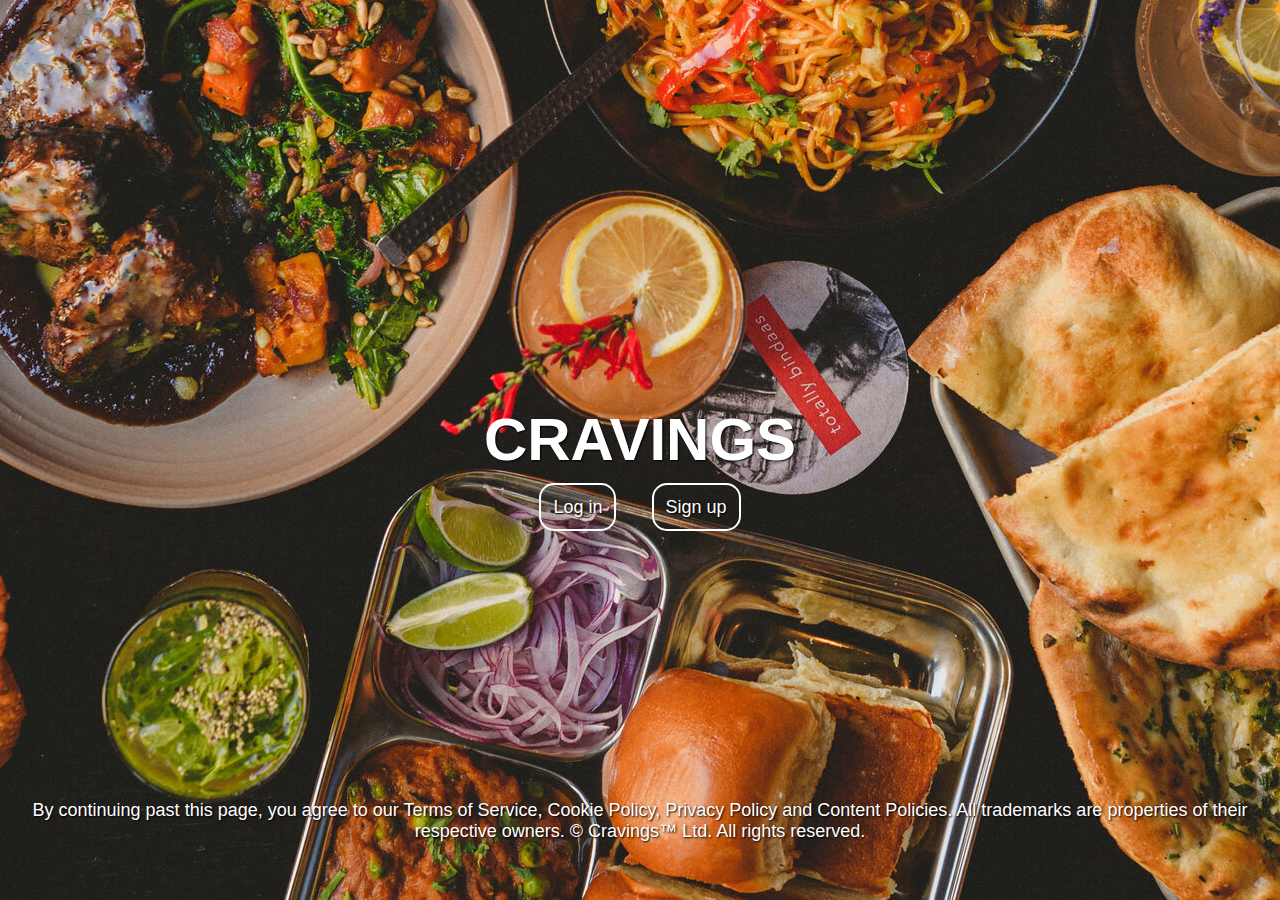
<file: index.html>
<!DOCTYPE html>
<html lang="en">
<head>
    <meta charset="UTF-8">
    <meta http-equiv="X-UA-Compatible" content="IE=edge">
    <meta name="viewport" content="width=device-width, initial-scale=1.0">
    <meta name="description" content="Best food ordering site">
    <link rel="stylesheet" href="index.css">
    <link rel="shortcut icon" href="images/favicon1.ico" type="image/x-icon">
    <title>Cravings: Best food ordering site</title>
</head>
<body>
    <main>
        <div class="name">
            <li><b>CRAVINGS</b></li>
        </div>
        <div class="container">
            <ul>
                <span class="li">
                    <a href="login.html"><li>Log in</li></a>
                </span>
                <span class="li">
                    <a href="Signup.html"><li>Sign up</li></a>
                </span>    
            </ul>
        </div>
        <div class="footer">
            By continuing past this page, you agree to our Terms of Service, Cookie Policy, Privacy Policy and Content Policies. All trademarks are properties of their respective owners. &copy; Cravings&trade; Ltd. All rights reserved.
        </div>
    </main>
</body>
</html>
</file>
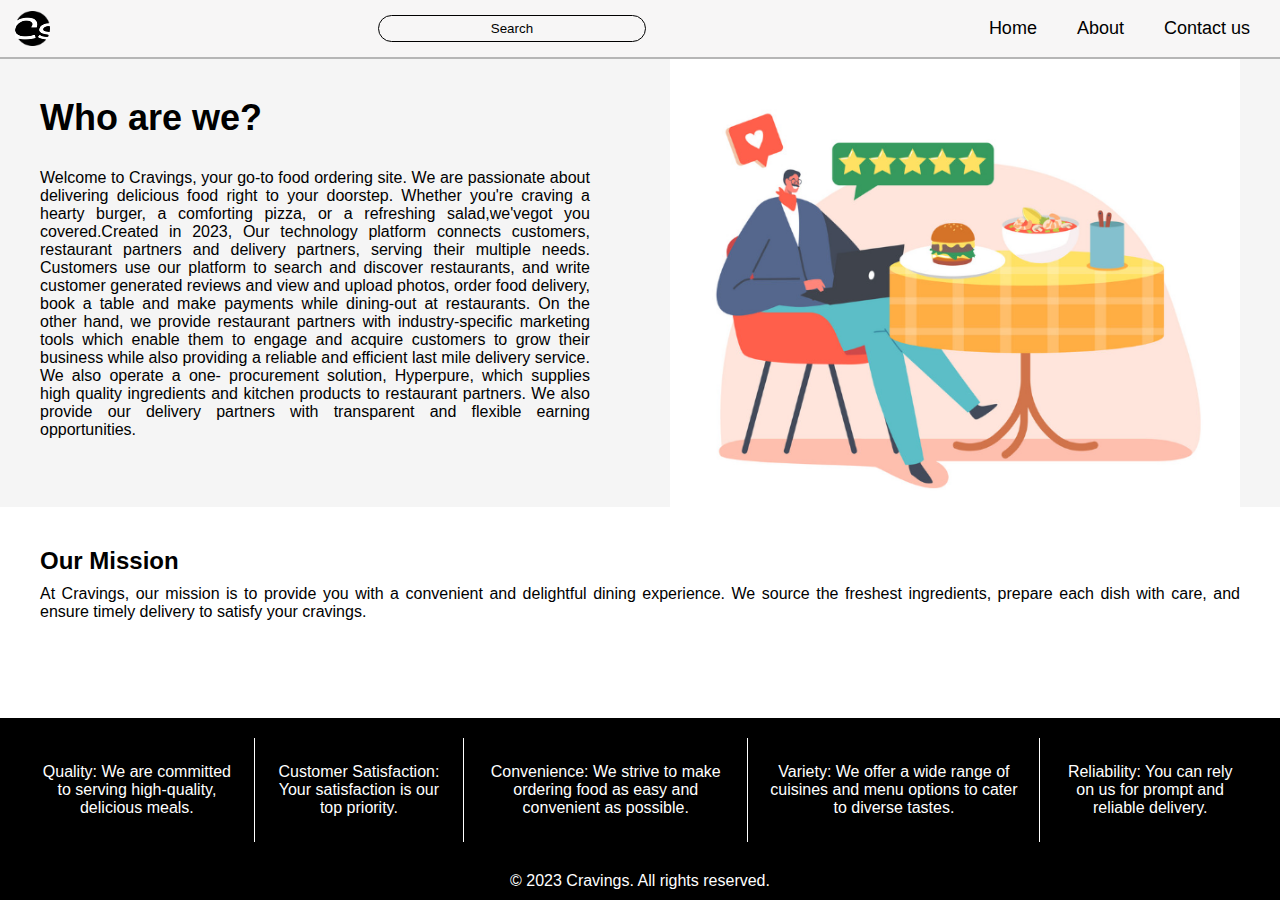
<file: about.html>
<!DOCTYPE html>
<html>

<head>
    <title>About Us - Cravings</title>
    <link rel="stylesheet" type="text/css" href="about.css">
</head>

<body>
    <header>
        <nav id="scrollmenu">
            <img id="logo" src="images/favicon1.ico" alt="logo" width="35px">
            <div>
                <input class="search" type="text" placeholder="Search">
            </div>
            <ul>
                <a href="home.html">
                    <li>Home</li>
                </a>
                <a href="about.html">
                    <li>About</li>
                </a>
                <a href="contactus.html">
                    <li>Contact us</li>
                </a>
            </ul>
        </nav>
    </header>

    <section class="hero">
        <div class="text">
            <h1>Who are we?</h1>
            <p>Welcome to Cravings, your go-to food ordering site. We are passionate about delivering delicious food right to your doorstep. Whether you're craving a hearty burger, a comforting pizza, or a refreshing salad,we'vegot you covered.Created in 2023, Our technology platform connects customers, restaurant partners and delivery partners, serving their multiple needs. Customers use our platform to search and discover restaurants,  and write customer generated reviews and view and upload photos, order food delivery, book a table and make payments while dining-out at restaurants. On the other hand, we provide restaurant partners with industry-specific marketing tools which enable them to engage and acquire customers to grow their business while also providing a reliable and efficient last mile delivery service. We also operate a one- procurement solution, Hyperpure, which supplies high quality ingredients and kitchen products to restaurant partners. We also provide our delivery partners with transparent and flexible earning opportunities.
            </p>
        </div>
        <div class="image">
            <img src="images/about.png" alt="">
        </div>
    </section>

    <section class="mission">
        <h2>Our Mission</h2>
        <p>At Cravings, our mission is to provide you with a convenient and delightful dining experience. We source the freshest ingredients, prepare each dish with care, and ensure timely delivery to satisfy your cravings.</p>
    </section>

    <section class="values">
        <ul>
            <li class="li">Quality: We are committed to serving high-quality, delicious meals.</li>
            <li class="li">Customer Satisfaction: Your satisfaction is our top priority.</li>
            <li class="li">Convenience: We strive to make ordering food as easy and convenient as possible.</li>
            <li class="li">Variety: We offer a wide range of cuisines and menu options to cater to diverse tastes.</li>
            <li>Reliability: You can rely on us for prompt and reliable delivery.</li>
        </ul>
        <footer>
            <p>&copy; 2023 Cravings. All rights reserved.</p>
        </footer>
    </section>

</body>

</html>
</file>
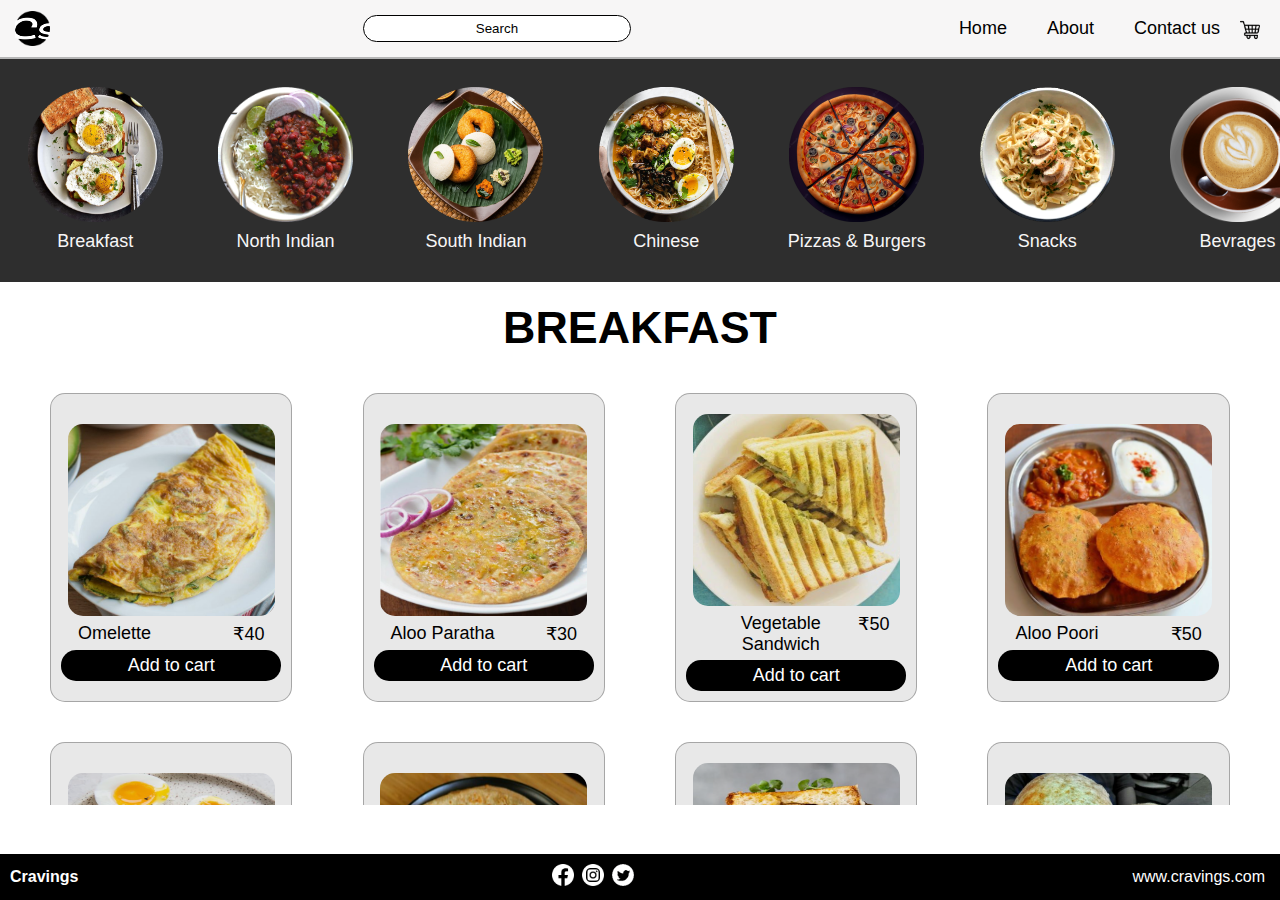
<file: breakfast.html>
<!DOCTYPE html>
<html lang="en">

<head>
    <meta charset="UTF-8">
    <meta http-equiv="X-UA-Compatible" content="IE=edge">
    <meta name="viewport" content="width=device-width, initial-scale=1.0">
    <link rel="stylesheet" href="breakfast.css">
    <title>Cravings: Breakfast Menu</title>
    <link rel="shortcut icon" href="images/favicon1.ico" type="image/x-icon">
    <!-- <link rel="stylesheet" href="https://cdnjs.cloudflare.com/ajax/libs/font-awesome/4.7.0/css/font-awesome.min.css"> -->
</head>

<body>
    <nav id="scrollmenu">
        <img id="logo" src="images/favicon1.ico" alt="logo" width="35px">
        <div>
            <input class="search" type="text" placeholder="Search">
        </div>
        <ul>
            <a href="home.html">
                <li>Home</li>
            </a>
            <a href="about.html">
                <li>About</li>
            </a>
            <a href="contactus.html">
                <li>Contact us</li>
            </a>
            <a class="kart">
                <img class="cart" src="images/cart.png" style="padding: auto;" alt=""><button class="cartb"
                    id="cartb"></button></a>
        </ul>
    </nav>
    <div class="nav-menu">
        <div class="sidebar">
            <div class="head">
                <p>My Cart</p>
            </div>
            <div id="cartitem">Your cart is empty</div>
            <div class="foot">
                <h3>Total</h3>
                <h2 id="total">₹ 0</h2>
            </div>
            <div class="checkout">
                <a href="cart.html">
                    <button>Checkout</button>
                </a>
            </div>
        </div>
    </div>
    <div id="scrollmenu" class="container">
        <div class="item">
            <a href="breakfast.html"><img src="images/breakfast.png" width="120px" alt=""></a>
            <a href="breakfast.html">Breakfast</a>
        </div>
        <div class="item">
            <a href="breakfast.html"><img src="images/ni.png" width="120px" alt=""></a>
            <a href="northindian.html">North Indian</a>
        </div>
        <div class="item">
            <a href="breakfast.html"><img src="images/si.png" width="120px" alt=""></a>
            <a href="southindian.html">South Indian</a>
        </div>
        <div class="item">
            <a href="breakfast.html"><img src="images/chinese.png" width="120px" alt=""></a>
            <a href="chinese.html">Chinese</a>
        </div>
        <div class="item">
            <a href="breakfast.html"><img src="images/pizza.png" width="120px" alt=""></a>
            <a href="p&b.html">Pizzas & Burgers</a>
        </div>
        <div class="item">
            <a href="breakfast.html"><img src="images/snacks.png" width="120px" alt=""></a>
            <a href="snacks.html">Snacks</a>
        </div>
        <div class="item">
            <a href="breakfast.html"><img src="images/beverages.png" width="120px" alt="" ;></a>
            <a href="bevrages.html">Bevrages</a>
        </div>
        <div class="item">
            <a href="breakfast.html"><img src="images/desert.png" width="120px" alt=""></a>
            <a href="desserts.html">Desserts</a>
        </div>
    </div>
    <div class="heading">
        <b>BREAKFAST</b>
    </div>



    <div class="menu">
        <div class="food">
            <a href="#"><img src="images/omellette.png" width="120px" alt=""></a>
            <div class="cp">
                <a href="#" id="bb1">Omelette</a>
                <a href="#">₹40</a>
            </div>
            <button id="b1" class="button" onClick="ci(this.id)">Add to cart</button>
        </div>
        <div class="food">
            <a href="#"><img src="images/alooparatha.png" width="120px" alt=""></a>
            <div class="cp">
                <a href="#">Aloo Paratha</a>
                <a href="#">₹30</a>
            </div>
            <button id="b2" class="button" onClick="ci(this.id)">Add to cart</button>
        </div>
        <div class="food">
            <a href="#"><img src="images/vegetable sandwich.png" width="120px" alt=""></a>
            <div class="cp">
                <a href="#">Vegetable Sandwich</a>
                <a href="#">₹50</a>
            </div>
            <button id="b3" class="button" onClick="ci(this.id)">Add to cart</button>
        </div>
        <div class="food">
            <a href="#"><img src="images/aloo poori.png" width="120px" alt=""></a>
            <div class="cp">
                <a href="#">Aloo Poori</a>
                <a href="#">₹50</a>
            </div>
            <button id="b4" class="button" onClick="ci(this.id)">Add to cart</button>
        </div>
        <div class="food">
            <a href="#"><img src="images/boiled eggs.png" width="120px" alt=""></a>
            <div class="cp">
                <a href="#">Boiled Eggs</a>
                <a href="#">₹40</a>
            </div>
            <button id="b5" class="button" onClick="ci(this.id)">Add to cart</button>
        </div>
        <div class="food">
            <a href="#"><img src="images/Panner Paratha.png" width="120px" alt=""></a>
            <div class="cp">
                <a href="#">Panner Paratha</a>
                <a href="#">₹40</a>
            </div>
            <button id="b6" class="button" onClick="ci(this.id)">Add to cart</button>
        </div>
        <div class="food">
            <a href="#"><img src="images/mushroom sandwich.png" width="120px" alt="" ;></a>
            <div class="cp">
                <a href="#">Mushroom Sandwich</a>
                <a href="#">₹60</a>
            </div>
            <button id="b7" class="button" onClick="ci(this.id)">Add to cart</button>
        </div>
        <div class="food">
            <a href="#"><img src="images/Cholle bhature.png" width="120px" alt=""></a>
            <div class="cp">
                <a href="#">Chole Bhature</a>
                <a href="#">₹50</a>
            </div>
            <button id="b8" class="button" onClick="ci(this.id)">Add to cart</button>
        </div>
    </div>
    <footer>
        <div><b>Cravings</b></div>
        <div class="icon">
            <img src="images/fb.png" alt="">
            <img src="images/insta.png" alt="">
            <img src="images/tweet.png" alt="">
        </div>
        <div><a href="home.html" target="_blank">www.cravings.com</a></div>
    </footer>
</body>

</html>
<script src="breakfast.js"></script>
</file>
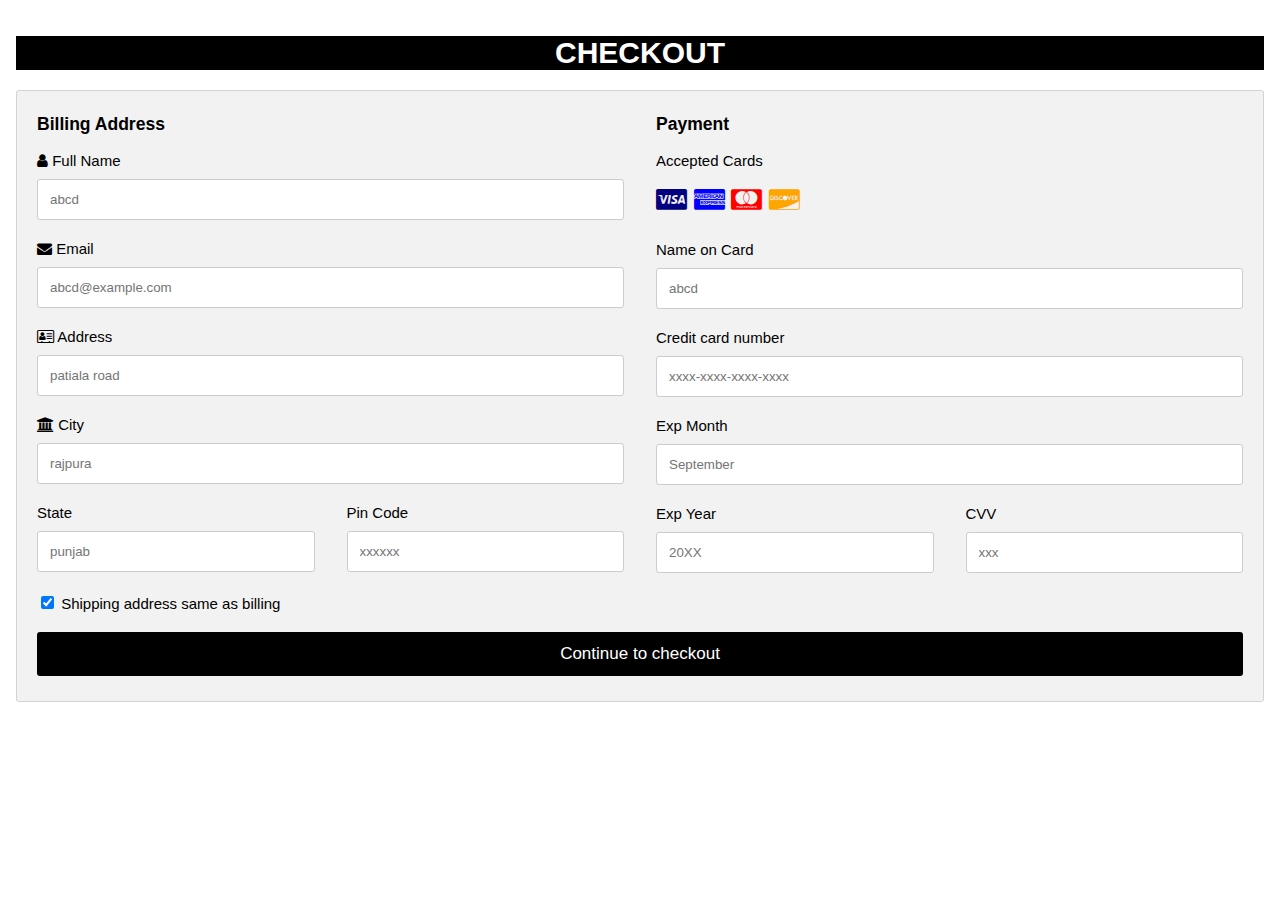
<file: cart.html>
<!DOCTYPE html>
<html>

<head>
  <meta name="viewport" content="width=device-width, initial-scale=1">
  <link rel="stylesheet" href="https://cdnjs.cloudflare.com/ajax/libs/font-awesome/4.7.0/css/font-awesome.min.css">
  <link rel="stylesheet" href="cart.css">
  <link rel="shortcut icon" href="images/favicon1.ico" type="image/x-icon">
  <title>Cravings: Checkout</title>
</head>

<body>
  <h1><b>CHECKOUT</b></h1>
  <div class="row">
    <div class="col-75">
      <div class="container">
        <form action="/action_page.php">

          <div class="row">
            <div class="col-50">
              <h3>Billing Address</h3>
              <label for="fname"><i class="fa fa-user"></i> Full Name</label>
              <input type="text" id="fname" name="firstname" placeholder="abcd">
              <label for="email"><i class="fa fa-envelope"></i> Email</label>
              <input type="text" id="email" name="email" placeholder="abcd@example.com">
              <label for="adr"><i class="fa fa-address-card-o"></i> Address</label>
              <input type="text" id="adr" name="address" placeholder="patiala road">
              <label for="city"><i class="fa fa-institution"></i> City</label>
              <input type="text" id="city" name="city" placeholder="rajpura">

              <div class="row">
                <div class="col-50">
                  <label for="state">State</label>
                  <input type="text" id="state" name="state" placeholder="punjab">
                </div>
                <div class="col-50">
                  <label for="zip">Pin Code</label>
                  <input type="text" id="zip" name="zip" placeholder="xxxxxx" maxlength="6">
                </div>
              </div>
            </div>

            <div class="col-50">
              <h3>Payment</h3>
              <label for="fname">Accepted Cards</label>
              <div class="icon-container">
                <i class="fa fa-cc-visa" style="color:navy;"></i>
                <i class="fa fa-cc-amex" style="color:blue;"></i>
                <i class="fa fa-cc-mastercard" style="color:red;"></i>
                <i class="fa fa-cc-discover" style="color:orange;"></i>
              </div>
              <label for="cname">Name on Card</label>
              <input type="text" id="cname" name="cardname" placeholder="abcd">
              <label for="ccnum">Credit card number</label>
              <input type="text" id="ccnum" name="cardnumber" placeholder="xxxx-xxxx-xxxx-xxxx">
              <label for="expmonth">Exp Month</label>
              <input type="text" id="expmonth" name="expmonth" placeholder="September">
              <div class="row">
                <div class="col-50">
                  <label for="expyear">Exp Year</label>
                  <input type="text" id="expyear" name="expyear" placeholder="20XX">
                </div>
                <div class="col-50">
                  <label for="cvv">CVV</label>
                  <input type="text" id="cvv" name="cvv" placeholder="xxx">
                </div>
              </div>
            </div>

          </div>
          <label>
            <input type="checkbox" checked="checked" name="sameadr"> Shipping address same as billing
          </label>
          <input type="submit" value="Continue to checkout" class="btn">
        </form>
      </div>
    </div>
  </div>
</body>

</html>
<script src="breakfast.js"></script>
</file>
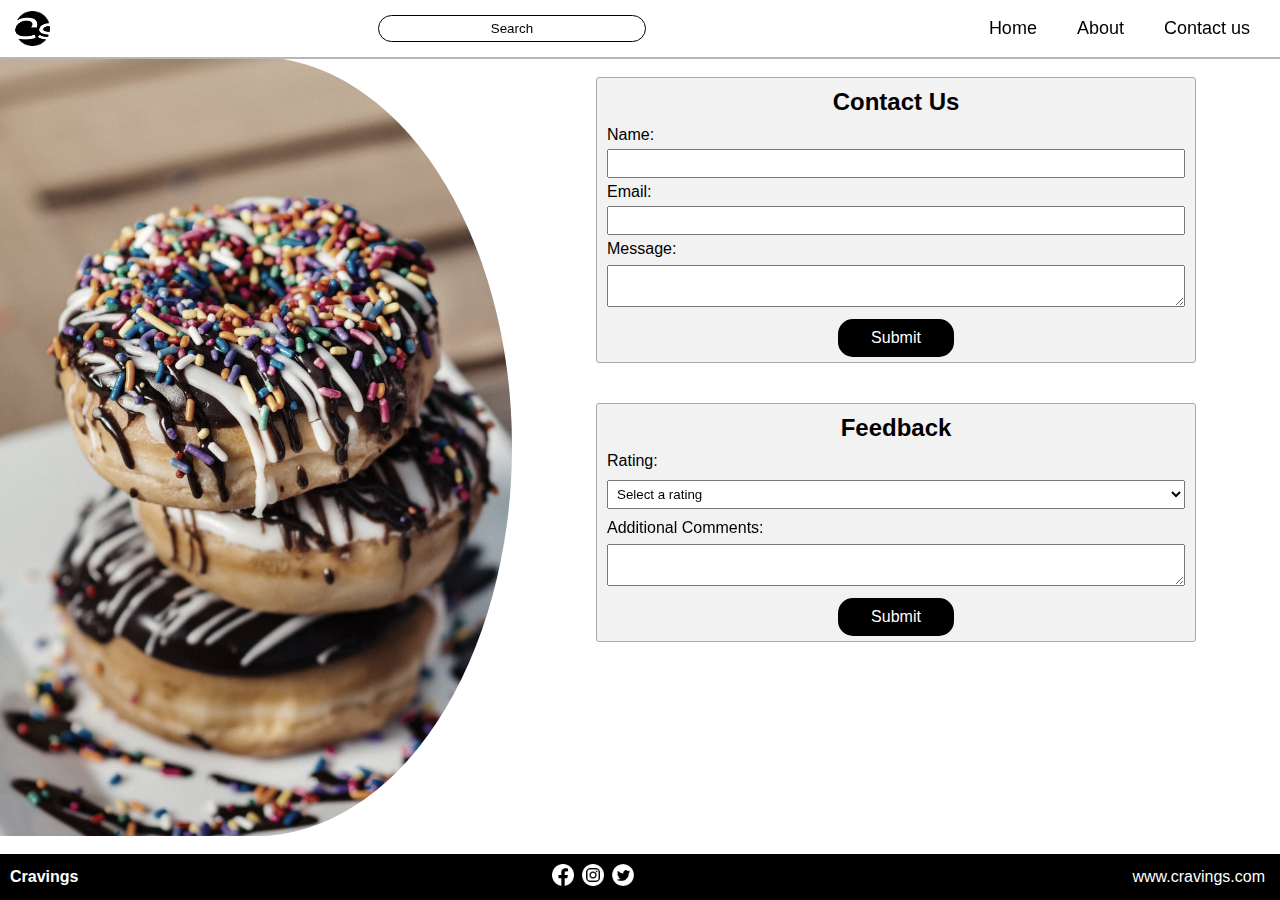
<file: contactus.html>
<!DOCTYPE html>
<html>

<head>
  <title>Cravings: Contact Us</title>
  <link rel="stylesheet" href="contactus.css">
  <link rel="shortcut icon" href="images/favicon1.ico" type="image/x-icon">
</head>

<body>
  <nav id="scrollmenu" class="bg">
    <img id="logo" src="images/favicon1.ico" alt="logo" width="35px">
    <div>
      <input class="search" type="text" placeholder="Search">
    </div>
    <ul>
      <a href="home.html">
        <li>Home</li>
      </a>
      <a href="about.html">
        <li>About</li>
      </a>
      <a href="contactus.html">
        <li>Contact us</li>
      </a>
    </ul>
  </nav>

  <div class="container">

    <div class="rv">
    </div>


    <div class="cu">
      <div class="contact">
        <h2>Contact Us</h2>
        <form id="contactForm">
          <div class="form-group">
            <label for="name">Name:</label>
            <input type="text" id="name" name="name" required>
          </div>
          <div class="form-group">
            <label for="email">Email:</label>
            <input type="text" id="email" name="email" required>
          </div>
          <div class="form-group">
            <label for="message">Message:</label>
            <textarea id="message" name="message" required></textarea>
          </div>
          <div class="form-group">
            <button type="submit">Submit</button>
          </div>
        </form>
      </div>

      <div class="fb">
        <h2>Feedback</h2>
        <form id="feedb">
          <div class="form-group">
            <label for="rating">Rating:</label>
            <select id="rating" name="rating" required>
              <option value="">Select a rating</option>
              <option value="5">5 - Excellent</option>
              <option value="4">4 - Good</option>
              <option value="3">3 - Average</option>
              <option value="2">2 - Poor</option>
              <option value="1">1 - Very Poor</option>
            </select>
          </div>
          <div class="form-group">
            <label for="feedback">Additional Comments:</label>
            <textarea id="feedback" name="feedback"></textarea>
          </div>
          <div class="form-group">
            <button type="submit">Submit</button>
          </div>
        </form>
      </div>
    </div>

  </div>


  <footer>
    <div><b>Cravings</b></div>
    <div class="icon">
      <img src="images/fb.png" alt="">
      <img src="images/insta.png" alt="">
      <img src="images/tweet.png" alt="">
    </div>
    <div><a href="home.html" target="_blank">www.cravings.com</a></div>
  </footer>

</body>

</html>
<script src="contactus.js"></script>
</file>
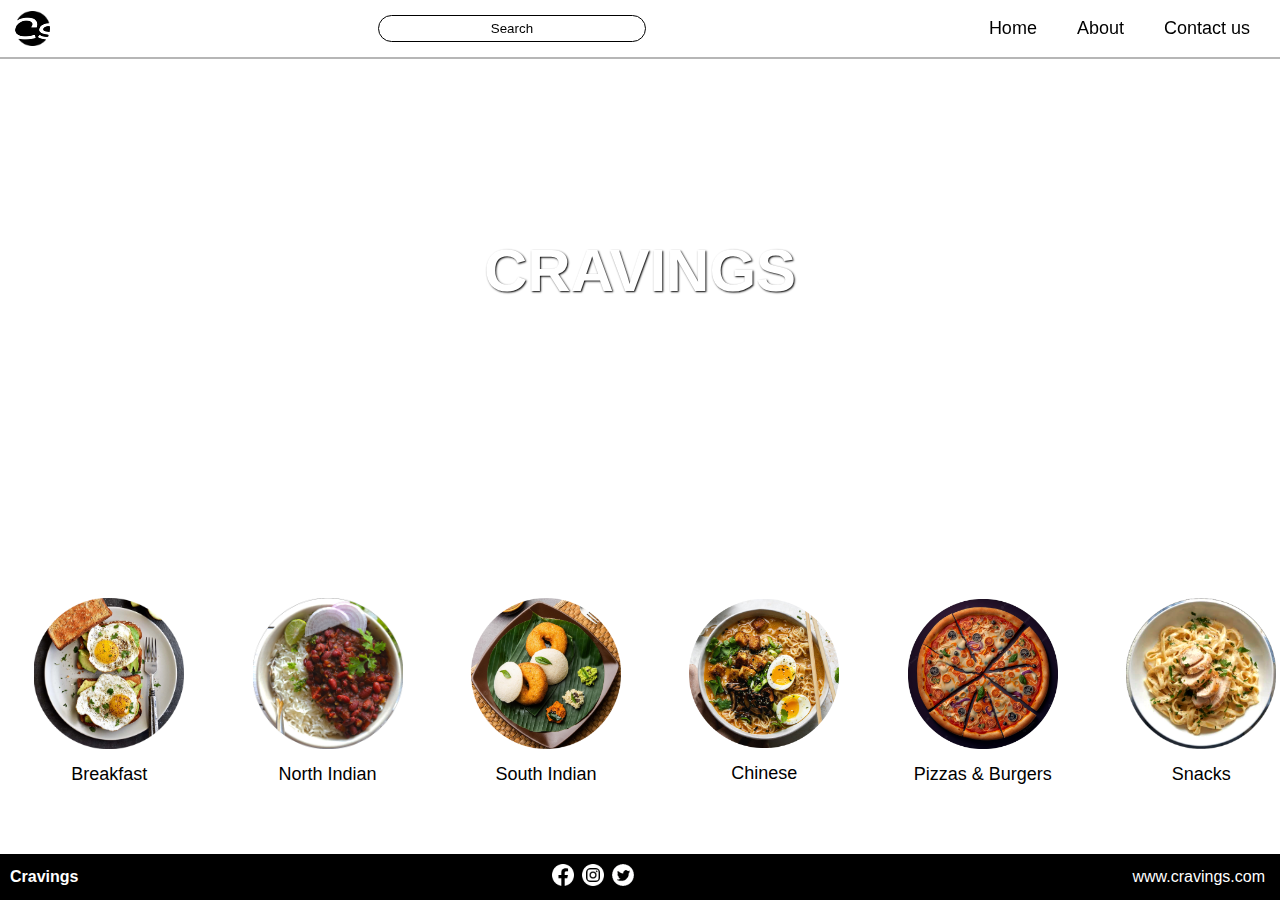
<file: home.html>
<!DOCTYPE html>
<html lang="en">

<head>
    <meta charset="UTF-8">
    <meta http-equiv="X-UA-Compatible" content="IE=edge">
    <meta name="viewport" content="width=device-width, initial-scale=1.0">
    <link rel="stylesheet" href="home.css">
    <link rel="shortcut icon" href="images/favicon1.ico" type="image/x-icon">
    <title>Cravings: Home Page</title>
</head>

<body>
    <nav id="scrollmenu" class="bg">
        <img id="logo" src="images/favicon1.ico" alt="logo" width="35px">
        <div>
            <input class="search" type="text" placeholder="Search">
        </div>
        <ul>
            <a href="home.html">
                <li>Home</li>
            </a>
            <a href="about.html">
                <li>About</li>
            </a>
            <a href="contactus.html">
                <li>Contact us</li>
            </a>
        </ul>
    </nav>
    <div class="motion">
        <div>
            <b>CRAVINGS</b>
        </div>
    </div>
    <div id="scrollmenu" class="container">
        <div class="item">
            <a href="breakfast.html"><img src="images/breakfast.png" width="120px" alt=""></a>
            <a href="breakfast.html">Breakfast</a>
        </div>
        <div class="item">
            <a href="breakfast.html"><img src="images/ni.png" width="120px" alt=""></a>
            <a href="northindian.html">North Indian</a>
        </div>
        <div class="item">
            <a href="breakfast.html"><img src="images/si.png" width="120px" alt=""></a>
            <a href="southindian.html">South Indian</a>
        </div>
        <div class="item">
            <a href="breakfast.html"><img src="images/chinese.png" width="120px" alt=""></a>
            <a href="chinese.html">Chinese</a>
        </div>
        <div class="item">
            <a href="breakfast.html"><img src="images/pizza.png" width="120px" alt=""></a>
            <a href="p&b.html">Pizzas & Burgers</a>
        </div>
        <div class="item">
            <a href="breakfast.html"><img src="images/snacks.png" width="120px" alt=""></a>
            <a href="snacks.html">Snacks</a>
        </div>
        <div class="item">
            <a href="breakfast.html"><img src="images/beverages.png" width="120px" alt="" ;></a>
            <a href="bevrages.html">Bevrages</a>
        </div>
        <div class="item">
            <a href="breakfast.html"><img src="images/desert.png" width="120px" alt=""></a>
            <a href="desserts.html">Desserts</a>
        </div>
    </div>
    <footer>
        <div><b>Cravings</b></div>
        <div class="icon">
            <img src="images/fb.png" alt="">
            <img src="images/insta.png" alt="">
            <img src="images/tweet.png" alt="">
        </div>
        <div><a href="home.html" target="_blank">www.cravings.com</a></div>
    </footer>
</body>

</html>
</file>
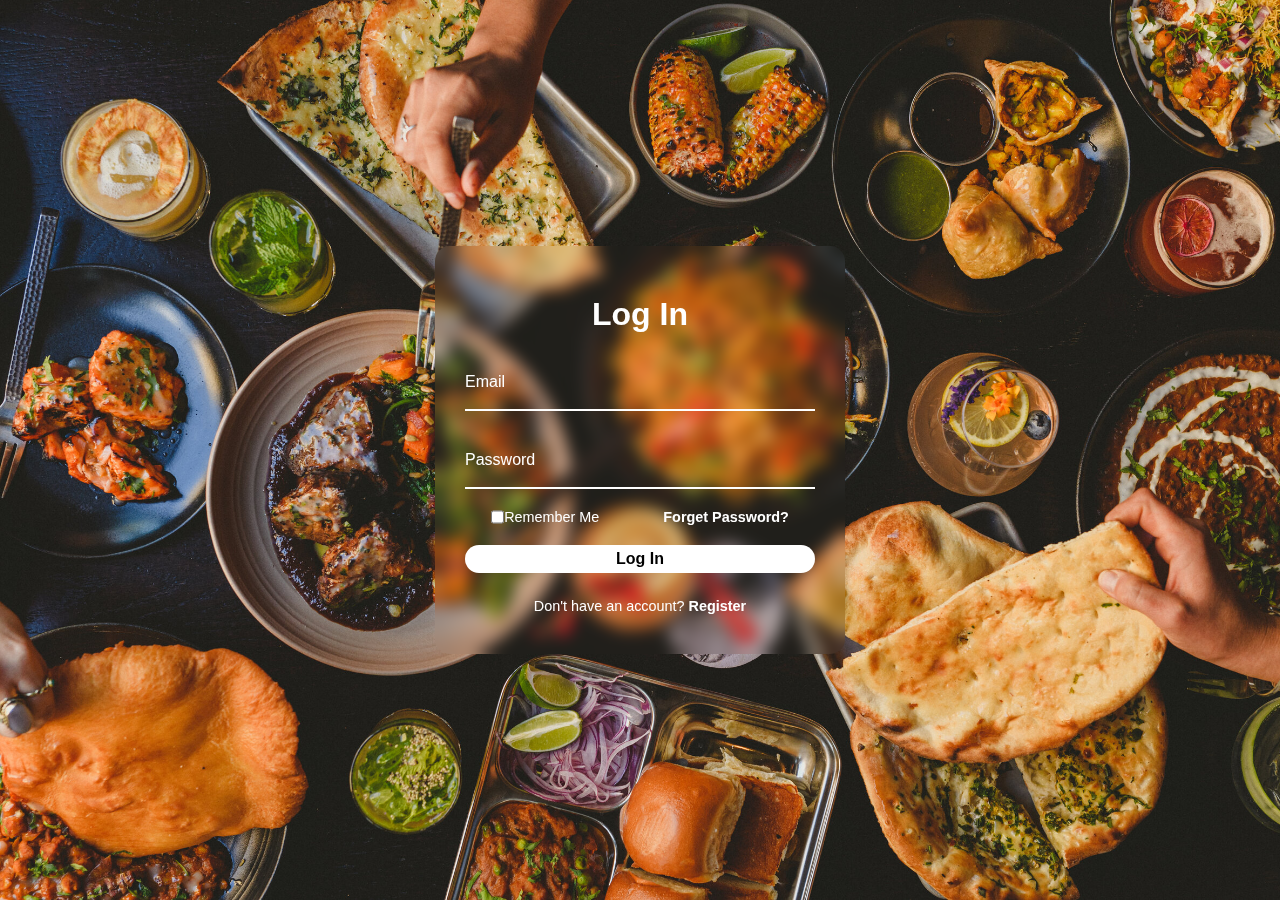
<file: login.html>
<!DOCTYPE html>
<html lang="en">

<head>
    <meta charset="UTF-8">
    <meta http-equiv="X-UA-Compatible" content="IE=edge">
    <meta name="viewport" content="width=device-width, initial-scale=1.0">
    <title>Cravings: log In</title>
    <link rel="shortcut icon" href="images/favicon1.ico" type="image/x-icon">
    <link rel="stylesheet" href="login.css">
</head>

<body>
        <div class="container">
                    <h1>Log In</h1>
                    <div class="inputbox">
                        <label for="">Email</label>
                        <input type="email">
                    </div>
                    <div class="inputbox">
                        <label for="">Password</label>
                        <input required type="password">
                    </div>
                    <div class="forget">
                        <input required type="checkbox">Remember Me <a href="#" style="padding-left: 5vw;">Forget Password?</a>
                    </div>
                    <div class="button"><a href="home.html"><button>Log In</button></a></div>
                    <div
                    class="register">
                        <p>Don't have an account? <a href="#">Register</a></p>
                    </div>
        </div>
</body>

</html>
</file>
<file: index.css>
*{
    margin: 0;
    padding: 0;
}
body{
    color: white;
    background-image: url(images/index.jpg);
    background-repeat: no-repeat;
    background-position:center;
    font-family:Verdana, Geneva, Tahoma, sans-serif;
    font-size: large;
    text-align: center;
}
li{
    list-style: none;
    display: inline;
    color: white;
}
.name{
    font-size: 60px;
    position: relative;
    top: 45vh;
    text-shadow: 1px 1px 2px black;
    /* text-shadow: 2px 2px 2px black; */
}
.container{
    margin: 7px;
    padding: 7px;
    /* height: 85vh; */
    text-shadow: 1px 1px 2px black;
    position: relative;
    top: 46vh;
}
.footer{
    padding: 7px;
    margin: 7px;
    text-shadow: 1px 1px 2px black;
    position: relative;
    top: 75vh;
} 
.li a{
    /* top: 50vh; */
    position: relative;
    margin: 15px;
    padding: 12px;
    border-radius:15px;
    border:2px solid white;
    text-decoration: none;
}
div.container a:hover{
    background-color: black;
    border-radius: 15px;
}
</file>
<file: about.css>
*{
    margin: 0;
    padding: 0;
}
body{
    background-color: white;
    text-align: center;
    font-family:Verdana, Geneva, Tahoma, sans-serif;
}
li{
    padding: 25px 20px;
    display:inline;
}
a{
    color:#000000;
    text-decoration: none;
}
ul{
    padding: 10px;
    display: flex;
    justify-content:center;
    align-items: center;
}
#logo{
    padding: 10px 15px;
    filter: contrast(150%);
    cursor: pointer;
}
.search {
    text-align: center;
    border-radius: 15px;
    padding: 5px;
    margin: 15px;
    width: 20vw;
    background-color: transparent;
    border: 1px solid black;
    outline: none;
}
::placeholder{
    color: rgb(0, 0, 0);
}
nav#scrollmenu a:hover{
    background-color: rgb(0, 0, 0);
    color:rgb(255, 255, 255);
    padding: 6px;
    border-radius: 15px;
}
nav{
    background-color: rgb(247, 246, 246);
    display: flex;
    justify-content:space-between;
    font-size: large;
    position: sticky;
    z-index: 1;
    top: 0;
    align-items: center;
    box-shadow: 0px 2px 0px 0px rgb(182, 182, 182);
}
.hero {
    height: 50vh;
    display: flex;
    flex-direction: row;
    color: #000000;
    background-color: rgba(216, 216, 216, 0.256);
}
.hero div{
    text-align: center;
}
.text{
    padding: 40px;
    display: flex;
    flex-direction: column;
    align-items:self-start;
}
.text p{
    text-align:justify;
}
.image{
    display: flex;
    justify-content: center;
}
.image img{
    padding: 0 40px;
    height: 100%;
}

.hero h1 {
    font-size: 36px;
    padding-bottom: 30px;
}

.mission {
    height: 14.5vh;
    padding: 10px 40px;
    display: flex;
    flex-direction: column;
    text-align: justify;
    justify-content: center;
}

.mission h2 {
    padding: 10px;
    padding-left: 0;
    padding-top: 4px;
    font-size: 24px;
    
}
.values{
    margin-top: 80px;
    background-color: black;
    color: white;
    position: fixed;
    bottom: 0;
    padding: 10px;
}
.values ul{
    margin-bottom: 20px;
}
.li{
    border-right:1px solid  #fff;
}
</file>
<file: breakfast.css>
*{
    margin: 0;
    padding: 0;
}
body{
    background-color: white;
    text-align: center;
    font-family:Verdana, Geneva, Tahoma, sans-serif;
}
li{
    padding: 25px 20px;
    display:inline;
}
a{
    color:#000000;
    text-decoration: none;
}
ul{
    padding: 10px;
    display: flex;
    justify-content:center;
    align-items: center;
}
#logo{
    padding: 10px 15px;
    filter: contrast(150%);
    cursor: pointer;
}
.search {
    text-align: center;
    border-radius: 15px;
    border: 1px solid black;
    padding: 5px;
    margin: 15px;
    width: 20vw;
}
::placeholder{
    color: black;
}
nav#scrollmenu a:hover{
    background-color: white;
    color:black;
    filter: invert(100%);
    padding: 6px;
    border-radius: 15px;
}
.kart{
    padding-top: 7px;
    cursor: pointer;
}
.cart{
    height:20px;
}
.cartb{
    border-radius: 10px;
    padding:2px 5px;
    border: none;
    outline: none;
    background-color: rgb(247, 246, 246);
    font-size:x-small;
    cursor: pointer;
}
nav{
    background-color: rgb(247, 246, 246);
    display: flex;
    justify-content:space-between;
    font-size: large;
    position: sticky;
    z-index: 5;
    top: 0;
    align-items: center;
    box-shadow: 0px 2px 0px 0px rgb(182, 182, 182);
}
footer{
    padding: 10px;
    background-color:black;
    color:white;
    display: flex;
    justify-content: space-between;
    align-items: center;
    position: fixed;
    bottom:0;
    width: 100vw;
}
.icon img {
    width: 22px;
    padding: 0 2px;
}
footer a{
    padding: 25px;
    color:white;
}

.container a {
    margin: 2px;
    text-decoration: none;
    width: 168.4px;
    
}

.container {
    display: flex;
    flex-direction: row;
    background-color: rgba(0, 0, 0, 0.82);
    height: 25vh;
    overflow: auto;
    white-space: nowrap;
    position: sticky;
    z-index: 1;
}
.container img{
    width: 15vh;
}

.item {
    margin: 9px;
    border-radius: 15px;
    display: flex;
    flex-direction: column;
    justify-content: center;
    font-size: large;
}

.item:hover {
    background-color:rgba(153, 152, 152, 0.342);
    box-shadow: 1px 1px 1px 0px rgba(0, 0, 0, 0.772);
}

.item a {
    color: rgb(247, 246, 246);
}


.heading {
    margin: 10px;
    padding: 10px;
    font-size:3.5vw;
    color: black;
    font-weight: 600;
}

.menu {
    display: flex;
    height: 48vh;
    flex-wrap:wrap;
    flex-direction: row;
    justify-content:space-evenly;
    overflow: auto;
}

.food {
    border: 1px solid rgba(128, 128, 128, 0.637);
    background-color:rgba(203, 203, 203, 0.434);
    margin: 20px;
    border-radius: 15px;
    display: flex;
    flex-direction: column;
    justify-content: center;
    font-size: large;
    width: 18vw;
    padding: 5px;
    font-weight: 400;
}

.food:hover {
    background-color:rgb(227, 225, 225);
    box-shadow: 4px 4px 4px 2px lightgrey;
    
}

.food img {
    margin: 15px 0px 2px 0px;
    width: 90%;
    height: 15vw;
    border-radius:15px;
}

.button:hover{
    background-color: gray;
    color: black;
    font-weight: 600;
}

.button {
    display: flex;
    justify-content: center;
    align-items: center;
    border-radius: 15px;
    background-color: black;
    padding: 5px;
    margin: 5px;
    color: white;
    border:none;
    outline:none;
    cursor:pointer;
    font-size:1em;
}
@media(max-width:13000px){
    .nav-menu{
        display: none;
    }
    .nav-menu.active{
        display: flex;
        z-index: 5;
    }
    #cartitem{
        display: flex;
        flex-direction: column;
        margin: 5px 0;
    }
    #cartitem span{
        position: fixed;
        margin: 6px 26px;
    }
    #cartitem div{
        margin: 5px;
        display: flex;
        justify-content: space-between;
    }
    #cartitem div button{
        padding:0 7px;
        border-radius: 100%;
        border: none;
        font-weight: 600;
        background-color: grey;
        text-align: center;
        cursor: pointer;
        height: 20px;
        margin-top: 5.5px;
    }
    #cartitem div button:hover{
        background-color: black;
        color: white;
    }
    .sidebar{
        font-size: 90%;
        width: 25%;
        border-radius: 5px;
        background-color: rgb(255, 255, 255);
        margin-left: 20px;
        padding: 15px;
        text-align: center;
        box-shadow: 0 0 2px 2px rgb(210, 209, 209);
        flex-direction: column;
        position: fixed;
        z-index: 5;
        right: 0;
        /* overflow:hidden; */
        
    }
    .head{
        background-color: black;
        color: white;
        border-radius: 3px;
        height: 20px;
        padding: 10px;
        display: flex;
        align-items: center;
        justify-content: center;
        font-weight: 600;
    }
    .foot{
        display: flex;
        justify-content: space-between;
        padding: 10px 0px;
        border-top: 1px solid #000;
    }
    .checkout button{
        background-color: black;
        color: white;
        padding: 5px;
        border-radius: 15px;
        width: 50%;
        font-weight: 600;
        font-size: 90%;
        outline: none;
        border: none;
        cursor: pointer;
    }
    .checkout button:hover{
        background-color: rgb(50, 50, 50);
    }
}

.cp{
    display: flex;
    justify-content: space-between;
    padding:0px 22px;
    font-size:18px;
}
</file>
<file: cart.css>
body {
    font-family: Arial;
    font-size: 15px;
    padding: 8px;
}

* {
    /* margin: 0;
    padding: 0; */
    box-sizing: border-box;
}

.row {
    display: -ms-flexbox;
    /* IE10 */
    display: flex;
    -ms-flex-wrap: wrap;
    /* IE10 */
    flex-wrap: wrap;
    margin: 0 -16px;
}


.col-50 {
    -ms-flex: 50%;
    /* IE10 */
    flex: 50%;
}

.col-75 {
    -ms-flex: 75%;
    /* IE10 */
    flex: 75%;
}
.col-50,
.col-75 {
    padding: 0 16px;
}

h1 {
    top: 0;
    background-color: black;
    color: white;
    display: flex;
    justify-content: center;
}

.container {
    background-color: #f2f2f2;
    padding: 5px 20px 15px 20px;
    border: 1px solid lightgrey;
    border-radius: 3px;
}

input[type=text] {
    width: 100%;
    margin-bottom: 20px;
    padding: 12px;
    border: 1px solid #ccc;
    border-radius: 3px;
}

label {
    margin-bottom: 10px;
    display: block;
}

.icon-container {
    margin-bottom: 20px;
    padding: 7px 0;
    font-size: 24px;
}

.btn {
    background-color: black;
    color: white;
    padding: 12px;
    margin: 10px 0;
    border: none;
    width: 100%;
    border-radius: 3px;
    cursor: pointer;
    font-size: 17px;
}

.btn:hover {
    background-color: rgb(59, 59, 59);
}

a {
    color: rgb(59, 59, 59);
}

hr {
    border: 1px solid lightgrey;
}
</file>
<file: contactus.css>
*{
    margin: 0;
    padding: 0;
}
body{
    background-color: white;
    text-align: center;
    font-family:Verdana, Geneva, Tahoma, sans-serif;
}
li{
    padding: 25px 20px;
    display:inline;
}
a{
    color:#000000;
    text-decoration: none;
}
ul{
    padding: 10px;
    display: flex;
    justify-content:center;
    align-items: center;
}
#logo{
    padding: 10px 15px;
    filter: contrast(150%);
    cursor: pointer;
}
.search {
    text-align: center;
    border-radius: 15px;
    padding: 5px;
    margin: 15px;
    width: 20vw;
    background-color: transparent;
    border: 1px solid black;
    outline: none;
}
::placeholder{
    color: rgb(0, 0, 0);
}
nav#scrollmenu a:hover{
    background-color: rgb(0, 0, 0);
    color:rgb(255, 255, 255);
    padding: 6px;
    border-radius: 15px;
}
nav{
    background-color:rgba(255, 255, 255, 0.806);
    display: flex;
    justify-content:space-between;
    font-size: large;
    position: sticky;
    z-index: 1;
    top: 0;
    align-items: center;
    box-shadow: 0px 2px 0px 0px rgb(182, 182, 182);
}

.contact{
    height: 48%;
    width: 100%;
    border: 1px solid black;
    margin: 20px;
    background-color: #f2f2f2;
    border: 1px solid rgb(169, 169, 169);
    border-radius: 3px;
}
.fb{
    height: 40%;
    width: 100%;
    border: 1px solid black;
    margin: 20px;
    background-color: #f2f2f2;
    border: 1px solid rgb(169, 169, 169);
    border-radius: 3px;
}
.cu{
    position: fixed;
    right: 0;
    display: flex;
    width: 50vw;
    flex-wrap: wrap;
    margin-right: 5vw;
}

.rv{
    width:40vw;
    background-image: url(images/cu.jpg);
    filter:grayscale(50%);
    background-size: cover;
    background-position:center;
    border-top-right-radius: 50%;
    border-bottom-right-radius: 50%;
}

.container{
    display: flex;
    height: 86.5vh;
}
h2{
    font-weight: 600;
    margin: 5px;
    padding: 5px;
}
.form-group{
    margin: 0px 10px;
    display: flex;
    flex-wrap: wrap;
}
textarea{
    padding: 5px;
    margin: 7px 0;
    width: 100%;
}
select{
    padding: 5px;
    margin: 10px 0;
    width: 100%;
}
div input{
    padding: 5px;
    margin: 5px 0;
    width: 100%;
}
.form-group button:hover{
    background-color: gray;
    color: black;
    font-weight: 600;
}

.form-group button {
    display: flex;
    justify-content: center;
    align-items: center;
    border-radius: 15px;
    background-color: black;
    padding: 10px;
    width: 40%;
    margin: 5px 40%;
    color: white;
    border:none;
    outline:none;
    cursor:pointer;
    font-size:1em;
}



footer{
    padding: 10px;
    background-color:black;
    color:white;
    display: flex;
    justify-content: space-between;
    align-items: center;
    position: fixed;
    bottom:0;
    width: 100vw;
}
footer a{
    padding: 25px;
    color:white;
}
.icon img {
    width: 22px;
    padding: 0 2px;
}
</file>
<file: home.css>
*{
    margin: 0;
    padding: 0;
}
body{
    background-color: white;
    text-align: center;
    font-family:Verdana, Geneva, Tahoma, sans-serif;
}
li{
    padding: 25px 20px;
    display:inline;
}
a{
    color:#000000;
    text-decoration: none;
}
ul{
    padding: 10px;
    display: flex;
    justify-content:center;
    align-items: center;
}
#logo{
    padding: 10px 15px;
    filter: contrast(150%);
    cursor: pointer;
}
.search {
    text-align: center;
    border-radius: 15px;
    padding: 5px;
    margin: 15px;
    width: 20vw;
    background-color: transparent;
    border: 1px solid black;
    outline: none;
}
::placeholder{
    color: rgb(0, 0, 0);
}
nav#scrollmenu a:hover{
    background-color: rgb(0, 0, 0);
    color:rgb(255, 255, 255);
    padding: 6px;
    border-radius: 15px;
}
nav{
    background-color:rgba(255, 255, 255, 0.806);
    display: flex;
    justify-content:space-between;
    font-size: large;
    position: sticky;
    z-index: 1;
    top: 0;
    align-items: center;
    box-shadow: 0px 2px 0px 0px rgb(182, 182, 182);
}
footer{
    padding: 10px;
    background-color:black;
    color:white;
    display: flex;
    justify-content: space-between;
    align-items: center;
    position: fixed;
    bottom:0;
    width: 100vw;
}
footer a{
    padding: 25px;
    color:white;
}
.motion{
    top: 0;
    width:100vw;
    position:fixed;
    height: 60vh;
    animation: slide 6s ease-in-out  infinite;
    color: white;
    display: flex;
    flex-direction: column;
    justify-content: center;
    font-size: 60px;
    text-shadow: 1px 1px 2px black;
}
@keyframes slide {
    0%{
        background-image: url('https://images.pexels.com/photos/103124/pexels-photo-103124.jpeg?auto=compress&cs=tinysrgb&w=1260&h=750&dpr=2');
        background-size: cover;
        background-position:center;
        filter: contrast(75%);
    }
    50%{
        background-image: url('https://images.pexels.com/photos/958545/pexels-photo-958545.jpeg?auto=compress&cs=tinysrgb&w=1260&h=750&dpr=2');
        background-size: cover;
        background-position:top;
        filter: contrast(80%);
    }
    100%{
        background-image: url("https://images.pexels.com/photos/9148569/pexels-photo-9148569.jpeg?auto=compress&cs=tinysrgb&w=1260&h=750&dpr=2");
        background-size: cover;
        background-position:center;
        filter: contrast(80%);
    }
}
div.container a {
    margin: 5px;
    text-decoration: none;
    width: 168.4px;
}
.container{
    margin-top: 53vh;
    height: 35vh;
    display:flex;
    flex-direction:row;
    overflow: auto;
    white-space: nowrap;
    
}
.item{
    margin: 20px;
    border-radius: 15px;
    display: flex;
    flex-direction: column;
    justify-content: center;
    font-size: large;
}
.item:hover{
    background-color:rgba(218, 217, 217, 0.642);
    margin: 25px 20px;
    box-shadow: 4px 4px 4px 2px lightgrey;
}
.item img{
    width: 150px;
}
.item a{
    color: black;

}
.icon img{
    width: 22px;
    padding: 0 2px;
}
</file>
<file: login.css>
*{
    margin: 0;
    padding: 0;
    font-family:Verdana, Geneva, Tahoma, sans-serif;
}
body{
    display:flex;
    justify-content: center;
    align-items: center;
    min-height: 100vh;
    width:100%;
    background: url('images/index.jpg') no-repeat;
    background-position:center;
    background-size:cover;
}
h1{
    margin: 20px;
}
.container{
    width:350px;
    backdrop-filter:blur(8px);
    border-radius: 15px;
    display: flex;
    flex-direction: column;
    align-items: center;
    padding: 30px;
    color: white;
    
}
.inputbox{
    width: 100%;
    border-bottom: 2px solid white;
    margin: 20px;
    
}
.inputbox input{
    width:100%;
    background: transparent;
    border:none;
    outline: none;
    font-size:1em;
    color:white;
} 

.forget{
    margin-bottom: 20px;
    font-size: .9em;
    color:white;
    display:flex;
    justify-content:center;

}
.forget a{
    color:white;
    text-decoration: none;
    font-weight:600;

}
.forget a:hover{
    text-decoration: underline;
}
button{
    width: 350px;
    padding: 5px;
    border-radius: 40px;
    background: white;
    border:none;
    outline:none;
    cursor:pointer;
    font-size:1em;
    font-weight:600;
}
button:hover{
    background-color: rgb(28, 28, 28);
    color: white;
}
.register{
    font-size:.9em;
    color:white;
    text-align:center;
    margin:25px 0 10px;
}
.register p a{
    text-decoration:none;
    color:white;
    font-weight:600;

}
.register p a:hover{
    text-decoration: underline;
}
</file>
